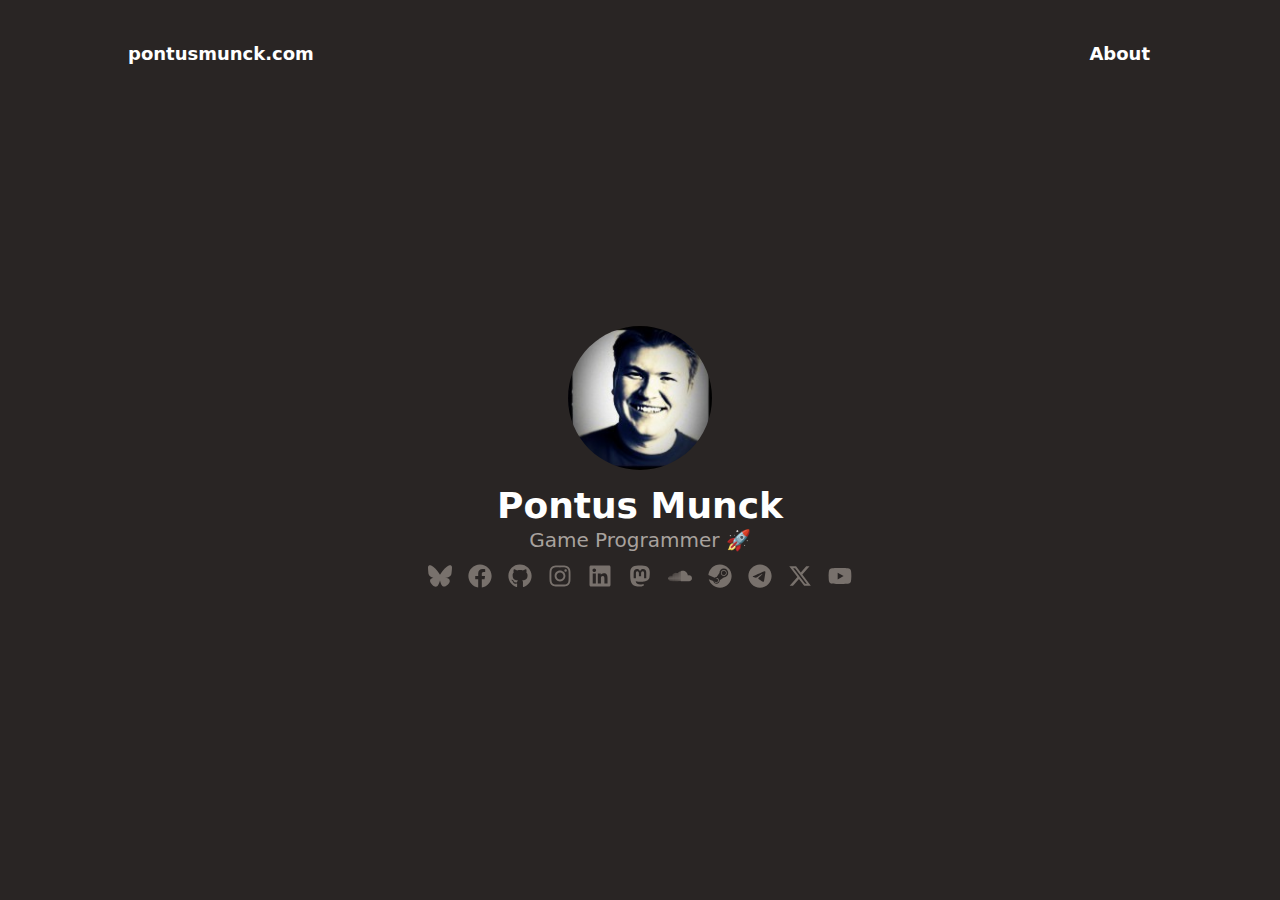
<file: index.html>
<!doctype html><html lang=en dir=ltr class=scroll-smooth data-default-appearance=dark data-auto-appearance=false><head><meta name=generator content="Hugo 0.122.0"><meta charset=utf-8><meta name=viewport content="width=device-width,initial-scale=1"><meta name=theme-color content="rgb(255,255,255)"><title>pontusmunck.com</title>
<meta name=title content="pontusmunck.com"><script type=text/javascript src=/js/appearance.min.022d0ebc3b46a335eb1c7ef79b7f2de143d7cd5156d433638592ef1ce5f8554e.js integrity="sha256-Ai0OvDtGozXrHH73m38t4UPXzVFW1DNjhZLvHOX4VU4="></script><link type=text/css rel=stylesheet href=/css/main.bundle.min.6530b8df4972f212132f33977604dafbca2cba3274f572e5a363738154f2abc0.css integrity="sha256-ZTC430ly8hITLzOXdgTa+8osujJ09XLlo2NzgVTyq8A="><meta name=description content="
      
        
      
    "><link rel=canonical href=https://pontusmunck.com/><link rel=alternate type=application/rss+xml href=/index.xml title=pontusmunck.com><link rel=alternate type=application/json href=/index.json title=pontusmunck.com><link rel=apple-touch-icon sizes=180x180 href=/apple-touch-icon.png><link rel=icon type=image/png sizes=32x32 href=/favicon-32x32.png><link rel=icon type=image/png sizes=16x16 href=/favicon-16x16.png><link rel=manifest href=/site.webmanifest><meta property="og:title" content="pontusmunck.com"><meta property="og:description" content><meta property="og:type" content="website"><meta property="og:url" content="https://pontusmunck.com/"><meta name=twitter:card content="summary"><meta name=twitter:title content="pontusmunck.com"><meta name=twitter:description content><script type=application/ld+json>{"@context":"https://schema.org","@type":"WebSite","@id":"https:\/\/pontusmunck.com\/","name":"pontusmunck.com","inLanguage":"en","url":"https:\/\/pontusmunck.com\/","publisher":{"@type":"Person","name":"Pontus Munck"}}</script><meta name=author content="Pontus Munck"><link href=https://bsky.app/profile/pontusm.net rel=me><link href=https://www.facebook.com/pontus.munck rel=me><link href=https://github.com/pontusm rel=me><link href=https://www.instagram.com/pontusmunck rel=me><link href=https://www.linkedin.com/in/pontus-munck-7468111 rel=me><link href=https://mastodon.gamedev.place/@pontusm rel=me><link href=https://soundcloud.com/epoksound rel=me><link href=https://steamcommunity.com/id/smiskov/ rel=me><link href=https://t.me/pontusm rel=me><link href=https://twitter.com/pontusm rel=me><link href=https://www.youtube.com/@codemancerdev rel=me></head><body class="m-auto flex h-screen max-w-7xl flex-col bg-neutral px-6 text-lg leading-7 text-neutral-900 sm:px-14 md:px-24 lg:px-32 dark:bg-neutral-800 dark:text-neutral"><div id=the-top class="absolute flex self-center"><a class="-translate-y-8 rounded-b-lg bg-primary-200 px-3 py-1 text-sm focus:translate-y-0 dark:bg-neutral-600" href=#main-content><span class="pe-2 font-bold text-primary-600 dark:text-primary-400">&darr;</span>Skip to main content</a></div><header class="py-6 font-semibold text-neutral-900 print:hidden sm:py-10 dark:text-neutral"><nav class="flex items-start justify-between sm:items-center"><div class="flex flex-row items-center"><a class="decoration-primary-500 hover:underline hover:decoration-2 hover:underline-offset-2" rel=me href=/>pontusmunck.com</a></div><ul class="flex list-none flex-col text-end sm:flex-row"><li class="group mb-1 sm:mb-0 sm:me-7 sm:last:me-0.5"><a href=/about/ title="About Me"><span class="decoration-primary-500 group-hover:underline group-hover:decoration-2 group-hover:underline-offset-2">About</span></a></li></ul></nav></header><div class="relative flex grow flex-col"><main id=main-content class=grow><article class="h-full
flex flex-col items-center justify-center text-center"><header class="mb-3 flex flex-col items-center"><picture class="mb-2 h-auto w-36 rounded-full"><img width=150 height=150 class="mb-2 h-auto w-36 rounded-full" alt="Pontus Munck" loading=lazy decoding=async src=/img/pontus4.jpg></picture><h1 class="text-4xl font-extrabold">Pontus Munck</h1><h2 class="text-xl text-neutral-500 dark:text-neutral-400">Game Programmer 🚀</h2><div class="mt-1 text-2xl"><div class="flex flex-wrap text-neutral-400 dark:text-neutral-500"><a class="px-1 transition-transform hover:scale-125 hover:text-primary-700 dark:hover:text-primary-400" style=will-change:transform href=https://bsky.app/profile/pontusm.net target=_blank aria-label=Bluesky rel="me noopener noreferrer"><span class="icon relative inline-block px-1 align-text-bottom"><svg xmlns="http://www.w3.org/2000/svg" viewBox="0 0 360 320"><path fill="currentcolor" d="M180 142c-16.3-31.7-60.7-90.8-102-120C38.5-5.9 23.4-1 13.5 3.4 2.1 8.6.0 26.2.0 36.5c0 10.4 5.7 84.8 9.4 97.2 12.2 41 55.7 55 95.7 50.5-58.7 8.6-110.8 30-42.4 106.1 75.1 77.9 103-16.7 117.3-64.6 14.3 48 30.8 139 116 64.6 64-64.6 17.6-97.5-41.1-106.1 40 4.4 83.5-9.5 95.7-50.5 3.7-12.4 9.4-86.8 9.4-97.2.0-10.3-2-27.9-13.5-33C336.5-1 321.5-6 282 22c-41.3 29.2-85.7 88.3-102 120z"/></svg></span></a>
<a class="px-1 transition-transform hover:scale-125 hover:text-primary-700 dark:hover:text-primary-400" style=will-change:transform href=https://www.facebook.com/pontus.munck target=_blank aria-label=Facebook rel="me noopener noreferrer"><span class="icon relative inline-block px-1 align-text-bottom"><svg xmlns="http://www.w3.org/2000/svg" viewBox="0 0 512 512"><path fill="currentcolor" d="M504 256C504 119 393 8 256 8S8 119 8 256c0 123.78 90.69 226.38 209.25 245V327.69h-63V256h63v-54.64c0-62.15 37-96.48 93.67-96.48 27.14.0 55.52 4.84 55.52 4.84v61h-31.28c-30.8.0-40.41 19.12-40.41 38.73V256h68.78l-11 71.69h-57.78V501C413.31 482.38 504 379.78 504 256z"/></svg>
</span></a><a class="px-1 transition-transform hover:scale-125 hover:text-primary-700 dark:hover:text-primary-400" style=will-change:transform href=https://github.com/pontusm target=_blank aria-label=Github rel="me noopener noreferrer"><span class="icon relative inline-block px-1 align-text-bottom"><svg xmlns="http://www.w3.org/2000/svg" viewBox="0 0 496 512"><path fill="currentcolor" d="M165.9 397.4c0 2-2.3 3.6-5.2 3.6-3.3.3-5.6-1.3-5.6-3.6.0-2 2.3-3.6 5.2-3.6 3-.3 5.6 1.3 5.6 3.6zm-31.1-4.5c-.7 2 1.3 4.3 4.3 4.9 2.6 1 5.6.0 6.2-2s-1.3-4.3-4.3-5.2c-2.6-.7-5.5.3-6.2 2.3zm44.2-1.7c-2.9.7-4.9 2.6-4.6 4.9.3 2 2.9 3.3 5.9 2.6 2.9-.7 4.9-2.6 4.6-4.6-.3-1.9-3-3.2-5.9-2.9zM244.8 8C106.1 8 0 113.3.0 252c0 110.9 69.8 205.8 169.5 239.2 12.8 2.3 17.3-5.6 17.3-12.1.0-6.2-.3-40.4-.3-61.4.0.0-70 15-84.7-29.8.0.0-11.4-29.1-27.8-36.6.0.0-22.9-15.7 1.6-15.4.0.0 24.9 2 38.6 25.8 21.9 38.6 58.6 27.5 72.9 20.9 2.3-16 8.8-27.1 16-33.7-55.9-6.2-112.3-14.3-112.3-110.5.0-27.5 7.6-41.3 23.6-58.9-2.6-6.5-11.1-33.3 2.6-67.9 20.9-6.5 69 27 69 27 20-5.6 41.5-8.5 62.8-8.5s42.8 2.9 62.8 8.5c0 0 48.1-33.6 69-27 13.7 34.7 5.2 61.4 2.6 67.9 16 17.7 25.8 31.5 25.8 58.9.0 96.5-58.9 104.2-114.8 110.5 9.2 7.9 17 22.9 17 46.4.0 33.7-.3 75.4-.3 83.6.0 6.5 4.6 14.4 17.3 12.1C428.2 457.8 496 362.9 496 252 496 113.3 383.5 8 244.8 8zM97.2 352.9c-1.3 1-1 3.3.7 5.2 1.6 1.6 3.9 2.3 5.2 1 1.3-1 1-3.3-.7-5.2-1.6-1.6-3.9-2.3-5.2-1zm-10.8-8.1c-.7 1.3.3 2.9 2.3 3.9 1.6 1 3.6.7 4.3-.7.7-1.3-.3-2.9-2.3-3.9-2-.6-3.6-.3-4.3.7zm32.4 35.6c-1.6 1.3-1 4.3 1.3 6.2 2.3 2.3 5.2 2.6 6.5 1 1.3-1.3.7-4.3-1.3-6.2-2.2-2.3-5.2-2.6-6.5-1zm-11.4-14.7c-1.6 1-1.6 3.6.0 5.9 1.6 2.3 4.3 3.3 5.6 2.3 1.6-1.3 1.6-3.9.0-6.2-1.4-2.3-4-3.3-5.6-2z"/></svg>
</span></a><a class="px-1 transition-transform hover:scale-125 hover:text-primary-700 dark:hover:text-primary-400" style=will-change:transform href=https://www.instagram.com/pontusmunck target=_blank aria-label=Instagram rel="me noopener noreferrer"><span class="icon relative inline-block px-1 align-text-bottom"><svg xmlns="http://www.w3.org/2000/svg" viewBox="0 0 448 512"><path fill="currentcolor" d="M224.1 141c-63.6.0-114.9 51.3-114.9 114.9s51.3 114.9 114.9 114.9S339 319.5 339 255.9 287.7 141 224.1 141zm0 189.6c-41.1.0-74.7-33.5-74.7-74.7s33.5-74.7 74.7-74.7 74.7 33.5 74.7 74.7-33.6 74.7-74.7 74.7zm146.4-194.3c0 14.9-12 26.8-26.8 26.8-14.9.0-26.8-12-26.8-26.8s12-26.8 26.8-26.8 26.8 12 26.8 26.8zm76.1 27.2c-1.7-35.9-9.9-67.7-36.2-93.9-26.2-26.2-58-34.4-93.9-36.2-37-2.1-147.9-2.1-184.9.0-35.8 1.7-67.6 9.9-93.9 36.1s-34.4 58-36.2 93.9c-2.1 37-2.1 147.9.0 184.9 1.7 35.9 9.9 67.7 36.2 93.9s58 34.4 93.9 36.2c37 2.1 147.9 2.1 184.9.0 35.9-1.7 67.7-9.9 93.9-36.2 26.2-26.2 34.4-58 36.2-93.9 2.1-37 2.1-147.8.0-184.8zM398.8 388c-7.8 19.6-22.9 34.7-42.6 42.6-29.5 11.7-99.5 9-132.1 9s-102.7 2.6-132.1-9c-19.6-7.8-34.7-22.9-42.6-42.6-11.7-29.5-9-99.5-9-132.1s-2.6-102.7 9-132.1c7.8-19.6 22.9-34.7 42.6-42.6 29.5-11.7 99.5-9 132.1-9s102.7-2.6 132.1 9c19.6 7.8 34.7 22.9 42.6 42.6 11.7 29.5 9 99.5 9 132.1s2.7 102.7-9 132.1z"/></svg>
</span></a><a class="px-1 transition-transform hover:scale-125 hover:text-primary-700 dark:hover:text-primary-400" style=will-change:transform href=https://www.linkedin.com/in/pontus-munck-7468111 target=_blank aria-label=Linkedin rel="me noopener noreferrer"><span class="icon relative inline-block px-1 align-text-bottom"><svg xmlns="http://www.w3.org/2000/svg" viewBox="0 0 448 512"><path fill="currentcolor" d="M416 32H31.9C14.3 32 0 46.5.0 64.3v383.4C0 465.5 14.3 480 31.9 480H416c17.6.0 32-14.5 32-32.3V64.3c0-17.8-14.4-32.3-32-32.3zM135.4 416H69V202.2h66.5V416zm-33.2-243c-21.3.0-38.5-17.3-38.5-38.5S80.9 96 102.2 96c21.2.0 38.5 17.3 38.5 38.5.0 21.3-17.2 38.5-38.5 38.5zm282.1 243h-66.4V312c0-24.8-.5-56.7-34.5-56.7-34.6.0-39.9 27-39.9 54.9V416h-66.4V202.2h63.7v29.2h.9c8.9-16.8 30.6-34.5 62.9-34.5 67.2.0 79.7 44.3 79.7 101.9V416z"/></svg>
</span></a><a class="px-1 transition-transform hover:scale-125 hover:text-primary-700 dark:hover:text-primary-400" style=will-change:transform href=https://mastodon.gamedev.place/@pontusm target=_blank aria-label=Mastodon rel="me noopener noreferrer"><span class="icon relative inline-block px-1 align-text-bottom"><svg xmlns="http://www.w3.org/2000/svg" viewBox="0 0 448 512"><path fill="currentcolor" d="M433 179.11c0-97.2-63.71-125.7-63.71-125.7-62.52-28.7-228.56-28.4-290.48.0.0.0-63.72 28.5-63.72 125.7.0 115.7-6.6 259.4 105.63 289.1 40.51 10.7 75.32 13 103.33 11.4 50.81-2.8 79.32-18.1 79.32-18.1l-1.7-36.9s-36.31 11.4-77.12 10.1c-40.41-1.4-83-4.4-89.63-54a102.54 102.54.0 01-.9-13.9c85.63 20.9 158.65 9.1 178.75 6.7 56.12-6.7 105-41.3 111.23-72.9 9.8-49.8 9-121.5 9-121.5zm-75.12 125.2h-46.63v-114.2c0-49.7-64-51.6-64 6.9v62.5h-46.33V197c0-58.5-64-56.6-64-6.9v114.2H90.19c0-122.1-5.2-147.9 18.41-175 25.9-28.9 79.82-30.8 103.83 6.1l11.6 19.5 11.6-19.5c24.11-37.1 78.12-34.8 103.83-6.1 23.71 27.3 18.4 53 18.4 175z"/></svg>
</span></a><a class="px-1 transition-transform hover:scale-125 hover:text-primary-700 dark:hover:text-primary-400" style=will-change:transform href=https://soundcloud.com/epoksound target=_blank aria-label=Soundcloud rel="me noopener noreferrer"><span class="icon relative inline-block px-1 align-text-bottom"><svg xmlns="http://www.w3.org/2000/svg" viewBox="0 0 640 512"><path fill="currentcolor" d="M111.4 256.3l5.8 65-5.8 68.3c-.3 2.5-2.2 4.4-4.4 4.4s-4.2-1.9-4.2-4.4l-5.6-68.3 5.6-65c0-2.2 1.9-4.2 4.2-4.2 2.2.0 4.1 2 4.4 4.2zm21.4-45.6c-2.8.0-4.7 2.2-5 5l-5 105.6 5 68.3c.3 2.8 2.2 5 5 5 2.5.0 4.7-2.2 4.7-5l5.8-68.3-5.8-105.6c0-2.8-2.2-5-4.7-5zm25.5-24.1c-3.1.0-5.3 2.2-5.6 5.3l-4.4 130 4.4 67.8c.3 3.1 2.5 5.3 5.6 5.3 2.8.0 5.3-2.2 5.3-5.3l5.3-67.8-5.3-130c0-3.1-2.5-5.3-5.3-5.3zM7.2 283.2c-1.4.0-2.2 1.1-2.5 2.5L0 321.3l4.7 35c.3 1.4 1.1 2.5 2.5 2.5s2.2-1.1 2.5-2.5l5.6-35-5.6-35.6c-.3-1.4-1.1-2.5-2.5-2.5zm23.6-21.9c-1.4.0-2.5 1.1-2.5 2.5l-6.4 57.5 6.4 56.1c0 1.7 1.1 2.8 2.5 2.8s2.5-1.1 2.8-2.5l7.2-56.4-7.2-57.5c-.3-1.4-1.4-2.5-2.8-2.5zm25.3-11.4c-1.7.0-3.1 1.4-3.3 3.3L47 321.3l5.8 65.8c.3 1.7 1.7 3.1 3.3 3.1 1.7.0 3.1-1.4 3.1-3.1l6.9-65.8-6.9-68.1c0-1.9-1.4-3.3-3.1-3.3zm25.3-2.2c-1.9.0-3.6 1.4-3.6 3.6l-5.8 70 5.8 67.8c0 2.2 1.7 3.6 3.6 3.6s3.6-1.4 3.9-3.6l6.4-67.8-6.4-70c-.3-2.2-2-3.6-3.9-3.6zm241.4-110.9c-1.1-.8-2.8-1.4-4.2-1.4-2.2.0-4.2.8-5.6 1.9-1.9 1.7-3.1 4.2-3.3 6.7v.8l-3.3 176.7 1.7 32.5 1.7 31.7c.3 4.7 4.2 8.6 8.9 8.6s8.6-3.9 8.6-8.6l3.9-64.2-3.9-177.5c-.4-3-2-5.8-4.5-7.2zm-26.7 15.3c-1.4-.8-2.8-1.4-4.4-1.4s-3.1.6-4.4 1.4c-2.2 1.4-3.6 3.9-3.6 6.7l-.3 1.7-2.8 160.8s0 .3 3.1 65.6v.3c0 1.7.6 3.3 1.7 4.7 1.7 1.9 3.9 3.1 6.4 3.1 2.2.0 4.2-1.1 5.6-2.5 1.7-1.4 2.5-3.3 2.5-5.6l.3-6.7 3.1-58.6-3.3-162.8c-.3-2.8-1.7-5.3-3.9-6.7zm-111.4 22.5c-3.1.0-5.8 2.8-5.8 6.1l-4.4 140.6 4.4 67.2c.3 3.3 2.8 5.8 5.8 5.8 3.3.0 5.8-2.5 6.1-5.8l5-67.2-5-140.6c-.2-3.3-2.7-6.1-6.1-6.1zm376.7 62.8c-10.8.0-21.1 2.2-30.6 6.1-6.4-70.8-65.8-126.4-138.3-126.4-17.8.0-35 3.3-50.3 9.4-6.1 2.2-7.8 4.4-7.8 9.2v249.7c0 5 3.9 8.6 8.6 9.2h218.3c43.3.0 78.6-35 78.6-78.3.1-43.6-35.2-78.9-78.5-78.9zm-296.7-60.3c-4.2.0-7.5 3.3-7.8 7.8l-3.3 136.7 3.3 65.6c.3 4.2 3.6 7.5 7.8 7.5s7.5-3.3 7.5-7.5l3.9-65.6-3.9-136.7c-.3-4.5-3.3-7.8-7.5-7.8zm-53.6-7.8c-3.3.0-6.4 3.1-6.4 6.7l-3.9 145.3 3.9 66.9c.3 3.6 3.1 6.4 6.4 6.4 3.6.0 6.4-2.8 6.7-6.4l4.4-66.9-4.4-145.3c-.3-3.6-3.1-6.7-6.7-6.7zm26.7 3.4c-3.9.0-6.9 3.1-6.9 6.9L227 321.3l3.9 66.4c.3 3.9 3.1 6.9 6.9 6.9s6.9-3.1 6.9-6.9l4.2-66.4-4.2-141.7c0-3.9-3-6.9-6.9-6.9z"/></svg>
</span></a><a class="px-1 transition-transform hover:scale-125 hover:text-primary-700 dark:hover:text-primary-400" style=will-change:transform href=https://steamcommunity.com/id/smiskov/ target=_blank aria-label=Steam rel="me noopener noreferrer"><span class="icon relative inline-block px-1 align-text-bottom"><svg xmlns="http://www.w3.org/2000/svg" viewBox="0 0 496 512"><path fill="currentcolor" d="M496 256c0 137-111.2 248-248.4 248-113.8.0-209.6-76.3-239-180.4l95.2 39.3c6.4 32.1 34.9 56.4 68.9 56.4 39.2.0 71.9-32.4 70.2-73.5l84.5-60.2c52.1 1.3 95.8-40.9 95.8-93.5.0-51.6-42-93.5-93.7-93.5s-93.7 42-93.7 93.5v1.2L176.6 279c-15.5-.9-30.7 3.4-43.5 12.1L0 236.1C10.2 108.4 117.1 8 247.6 8 384.8 8 496 119 496 256zM155.7 384.3l-30.5-12.6a52.79 52.79.0 0027.2 25.8c26.9 11.2 57.8-1.6 69-28.4 5.4-13 5.5-27.3.1-40.3S206 305.6 193 300.2c-12.9-5.4-26.7-5.2-38.9-.6l31.5 13c19.8 8.2 29.2 30.9 20.9 50.7-8.3 19.9-31 29.2-50.8 21zm173.8-129.9c-34.4.0-62.4-28-62.4-62.3s28-62.3 62.4-62.3 62.4 28 62.4 62.3-27.9 62.3-62.4 62.3zm.1-15.6c25.9.0 46.9-21 46.9-46.8.0-25.9-21-46.8-46.9-46.8s-46.9 21-46.9 46.8c.1 25.8 21.1 46.8 46.9 46.8z"/></svg>
</span></a><a class="px-1 transition-transform hover:scale-125 hover:text-primary-700 dark:hover:text-primary-400" style=will-change:transform href=https://t.me/pontusm target=_blank aria-label=Telegram rel="me noopener noreferrer"><span class="icon relative inline-block px-1 align-text-bottom"><svg xmlns="http://www.w3.org/2000/svg" viewBox="0 0 496 512"><path fill="currentcolor" d="M248 8C111.033 8 0 119.033.0 256S111.033 504 248 504 496 392.967 496 256 384.967 8 248 8zM362.952 176.66c-3.732 39.215-19.881 134.378-28.1 178.3-3.476 18.584-10.322 24.816-16.948 25.425-14.4 1.326-25.338-9.517-39.287-18.661-21.827-14.308-34.158-23.215-55.346-37.177-24.485-16.135-8.612-25 5.342-39.5 3.652-3.793 67.107-61.51 68.335-66.746.153-.655.3-3.1-1.154-4.384s-3.59-.849-5.135-.5q-3.283.746-104.608 69.142-14.845 10.194-26.894 9.934c-8.855-.191-25.888-5.006-38.551-9.123-15.531-5.048-27.875-7.717-26.8-16.291q.84-6.7 18.45-13.7 108.446-47.248 144.628-62.3c68.872-28.647 83.183-33.623 92.511-33.789 2.052-.034 6.639.474 9.61 2.885a10.452 10.452.0 013.53 6.716A43.765 43.765.0 01362.952 176.66z"/></svg>
</span></a><a class="px-1 transition-transform hover:scale-125 hover:text-primary-700 dark:hover:text-primary-400" style=will-change:transform href=https://twitter.com/pontusm target=_blank aria-label=X-Twitter rel="me noopener noreferrer"><span class="icon relative inline-block px-1 align-text-bottom"><svg xmlns="http://www.w3.org/2000/svg" viewBox="0 0 512 512"><path fill="currentcolor" d="M389.2 48h70.6L305.6 224.2 487 464H345L233.7 318.6 106.5 464H35.8L200.7 275.5 26.8 48H172.4L272.9 180.9 389.2 48zM364.4 421.8h39.1L151.1 88h-42L364.4 421.8z"/></svg>
</span></a><a class="px-1 transition-transform hover:scale-125 hover:text-primary-700 dark:hover:text-primary-400" style=will-change:transform href=https://www.youtube.com/@codemancerdev target=_blank aria-label=Youtube rel="me noopener noreferrer"><span class="icon relative inline-block px-1 align-text-bottom"><svg xmlns="http://www.w3.org/2000/svg" viewBox="0 0 576 512"><path fill="currentcolor" d="M549.655 124.083c-6.281-23.65-24.787-42.276-48.284-48.597C458.781 64 288 64 288 64S117.22 64 74.629 75.486c-23.497 6.322-42.003 24.947-48.284 48.597-11.412 42.867-11.412 132.305-11.412 132.305s0 89.438 11.412 132.305c6.281 23.65 24.787 41.5 48.284 47.821C117.22 448 288 448 288 448s170.78.0 213.371-11.486c23.497-6.321 42.003-24.171 48.284-47.821 11.412-42.867 11.412-132.305 11.412-132.305s0-89.438-11.412-132.305zm-317.51 213.508V175.185l142.739 81.205-142.739 81.201z"/></svg></span></a></div></div></header><section class="prose dark:prose-invert"></section></article><section></section></main><footer class="py-10 print:hidden"><div class="flex items-center justify-between"><div></div><div class="flex flex-row items-center"></div></div></footer></div></body></html>
</file>
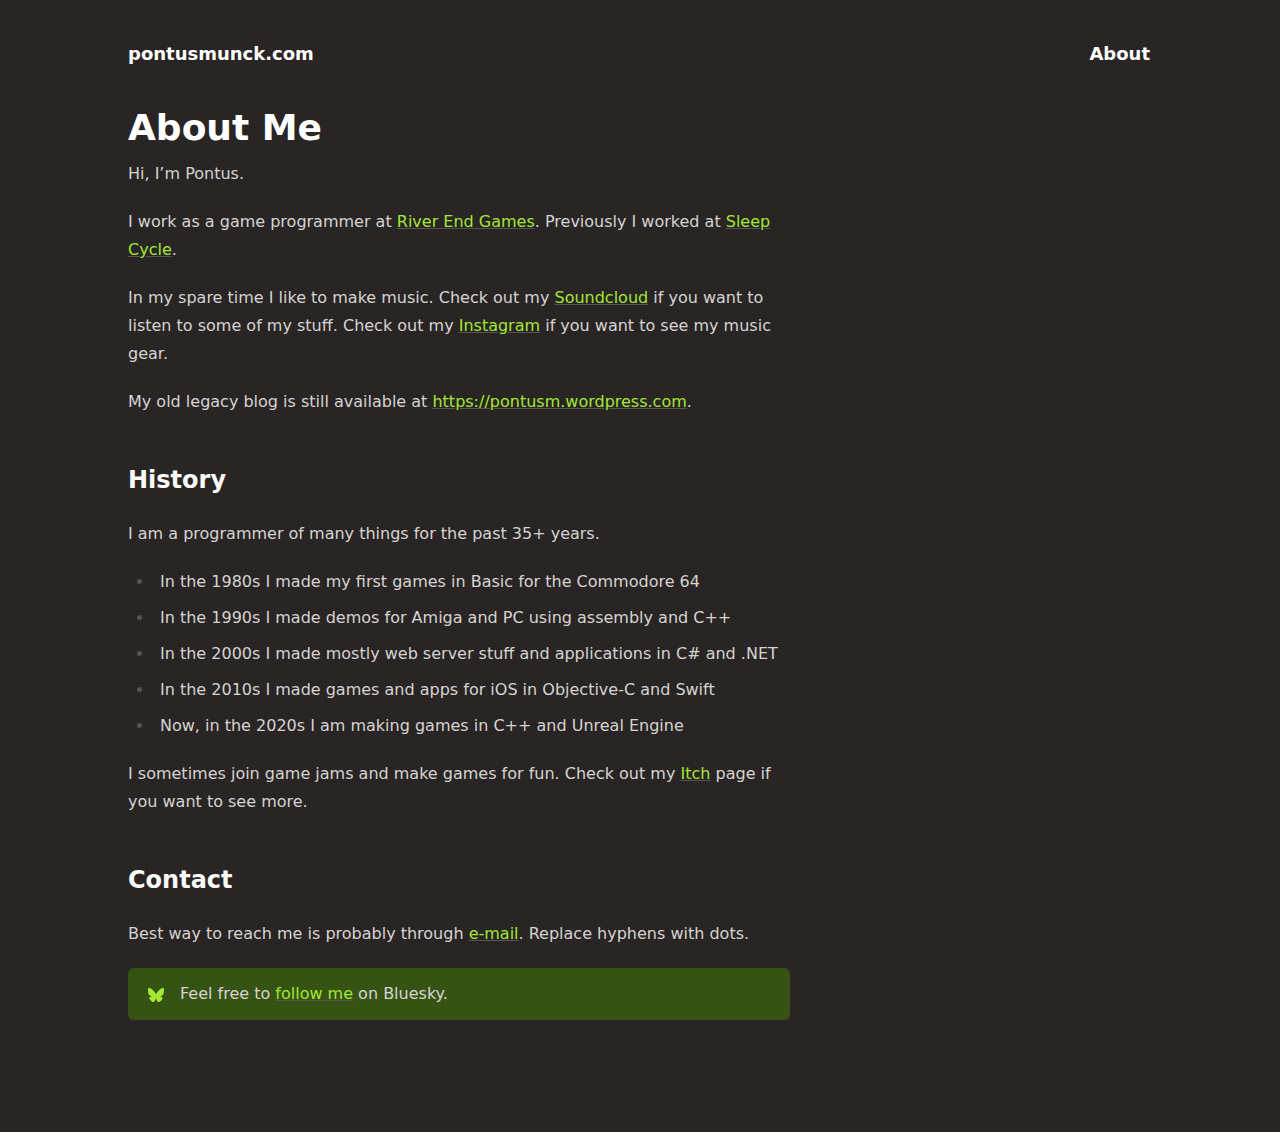
<file: about/index.html>
<!doctype html><html lang=en dir=ltr class=scroll-smooth data-default-appearance=dark data-auto-appearance=false><head><meta charset=utf-8><meta name=viewport content="width=device-width,initial-scale=1"><meta name=theme-color content="rgb(255,255,255)"><title>About Me &#183; pontusmunck.com</title>
<meta name=title content="About Me &#183; pontusmunck.com"><script type=text/javascript src=/js/appearance.min.022d0ebc3b46a335eb1c7ef79b7f2de143d7cd5156d433638592ef1ce5f8554e.js integrity="sha256-Ai0OvDtGozXrHH73m38t4UPXzVFW1DNjhZLvHOX4VU4="></script><link type=text/css rel=stylesheet href=/css/main.bundle.min.6530b8df4972f212132f33977604dafbca2cba3274f572e5a363738154f2abc0.css integrity="sha256-ZTC430ly8hITLzOXdgTa+8osujJ09XLlo2NzgVTyq8A="><meta name=description content="
      
        Hi, I&rsquo;m Pontus.
      
    "><link rel=canonical href=https://pontusmunck.com/about/><link rel=apple-touch-icon sizes=180x180 href=/apple-touch-icon.png><link rel=icon type=image/png sizes=32x32 href=/favicon-32x32.png><link rel=icon type=image/png sizes=16x16 href=/favicon-16x16.png><link rel=manifest href=/site.webmanifest><meta property="og:title" content="About Me"><meta property="og:description" content="Hi, I&rsquo;m Pontus."><meta property="og:type" content="article"><meta property="og:url" content="https://pontusmunck.com/about/"><meta property="article:section" content><meta property="article:published_time" content="2024-02-07T18:15:37+01:00"><meta property="article:modified_time" content="2024-02-07T18:15:37+01:00"><meta name=twitter:card content="summary"><meta name=twitter:title content="About Me"><meta name=twitter:description content="Hi, I&rsquo;m Pontus."><script type=application/ld+json>{"@context":"https://schema.org","@type":"Article","articleSection":"pontusmunck.com","name":"About Me","headline":"About Me","abstract":"Hi, I\u0026rsquo;m Pontus.","inLanguage":"en","url":"https:\/\/pontusmunck.com\/about\/","author":{"@type":"Person","name":"Pontus Munck"},"copyrightYear":"2024","dateCreated":"2024-02-07T18:15:37\u002b01:00","datePublished":"2024-02-07T18:15:37\u002b01:00","dateModified":"2024-02-07T18:15:37\u002b01:00","mainEntityOfPage":"true","wordCount":"188"}</script><meta name=author content="Pontus Munck"><link href=https://bsky.app/profile/pontusm.net rel=me><link href=https://www.facebook.com/pontus.munck rel=me><link href=https://github.com/pontusm rel=me><link href=https://www.instagram.com/pontusmunck rel=me><link href=https://www.linkedin.com/in/pontus-munck-7468111 rel=me><link href=https://mastodon.gamedev.place/@pontusm rel=me><link href=https://soundcloud.com/epoksound rel=me><link href=https://steamcommunity.com/id/smiskov/ rel=me><link href=https://t.me/pontusm rel=me><link href=https://twitter.com/pontusm rel=me><link href=https://www.youtube.com/@codemancerdev rel=me></head><body class="m-auto flex h-screen max-w-7xl flex-col bg-neutral px-6 text-lg leading-7 text-neutral-900 sm:px-14 md:px-24 lg:px-32 dark:bg-neutral-800 dark:text-neutral"><div id=the-top class="absolute flex self-center"><a class="-translate-y-8 rounded-b-lg bg-primary-200 px-3 py-1 text-sm focus:translate-y-0 dark:bg-neutral-600" href=#main-content><span class="pe-2 font-bold text-primary-600 dark:text-primary-400">&darr;</span>Skip to main content</a></div><header class="py-6 font-semibold text-neutral-900 print:hidden sm:py-10 dark:text-neutral"><nav class="flex items-start justify-between sm:items-center"><div class="flex flex-row items-center"><a class="decoration-primary-500 hover:underline hover:decoration-2 hover:underline-offset-2" rel=me href=/>pontusmunck.com</a></div><ul class="flex list-none flex-col text-end sm:flex-row"><li class="group mb-1 sm:mb-0 sm:me-7 sm:last:me-0.5"><a href=/about/ title="About Me"><span class="decoration-primary-500 group-hover:underline group-hover:decoration-2 group-hover:underline-offset-2">About</span></a></li></ul></nav></header><div class="relative flex grow flex-col"><main id=main-content class=grow><article><header class=max-w-prose><h1 class="mt-0 text-4xl font-extrabold text-neutral-900 dark:text-neutral">About Me</h1></header><section class="prose mt-0 flex max-w-full flex-col dark:prose-invert lg:flex-row"><div class="min-h-0 min-w-0 max-w-prose grow"><p>Hi, I&rsquo;m Pontus.</p><p>I work as a game programmer at
<a href=https://riverendgames.com target=_blank rel=noreferrer>River End Games</a>.
Previously I worked at
<a href=https://sleepcycle.com target=_blank rel=noreferrer>Sleep Cycle</a>.</p><p>In my spare time I like to make music.
Check out my
<a href=https://soundcloud.com/epoksound target=_blank rel=noreferrer>Soundcloud</a> if you want to listen to some of my stuff.
Check out my
<a href=https://www.instagram.com/epok_modular/ target=_blank rel=noreferrer>Instagram</a> if you want to see my music gear.</p><p>My old legacy blog is still available at
<a href=https://pontusm.wordpress.com target=_blank rel=noreferrer>https://pontusm.wordpress.com</a>.</p><h2 id=history class="relative group">History <span class="absolute top-0 w-6 transition-opacity opacity-0 -start-6 not-prose group-hover:opacity-100"><a class="group-hover:text-primary-300 dark:group-hover:text-neutral-700" style=text-decoration-line:none!important href=#history aria-label=Anchor>#</a></span></h2><p>I am a programmer of many things for the past 35+ years.</p><ul><li>In the 1980s I made my first games in Basic for the Commodore 64</li><li>In the 1990s I made demos for Amiga and PC using assembly and C++</li><li>In the 2000s I made mostly web server stuff and applications in C# and .NET</li><li>In the 2010s I made games and apps for iOS in Objective-C and Swift</li><li>Now, in the 2020s I am making games in C++ and Unreal Engine</li></ul><p>I sometimes join game jams and make games for fun.
Check out my
<a href=https://sunpot.itch.io/ target=_blank rel=noreferrer>Itch</a> page if you want to see more.</p><h2 id=contact class="relative group">Contact <span class="absolute top-0 w-6 transition-opacity opacity-0 -start-6 not-prose group-hover:opacity-100"><a class="group-hover:text-primary-300 dark:group-hover:text-neutral-700" style=text-decoration-line:none!important href=#contact aria-label=Anchor>#</a></span></h2><p>Best way to reach me is probably through
<a href=mailto:pontus-munck@gmail-com>e-mail</a>. Replace hyphens with dots.</p><div class="flex rounded-md bg-primary-100 px-4 py-3 dark:bg-primary-900"><span class="pe-3 text-primary-400"><span class="icon relative inline-block px-1 align-text-bottom"><svg xmlns="http://www.w3.org/2000/svg" viewBox="0 0 360 320"><path fill="currentcolor" d="M180 142c-16.3-31.7-60.7-90.8-102-120C38.5-5.9 23.4-1 13.5 3.4 2.1 8.6.0 26.2.0 36.5c0 10.4 5.7 84.8 9.4 97.2 12.2 41 55.7 55 95.7 50.5-58.7 8.6-110.8 30-42.4 106.1 75.1 77.9 103-16.7 117.3-64.6 14.3 48 30.8 139 116 64.6 64-64.6 17.6-97.5-41.1-106.1 40 4.4 83.5-9.5 95.7-50.5 3.7-12.4 9.4-86.8 9.4-97.2.0-10.3-2-27.9-13.5-33C336.5-1 321.5-6 282 22c-41.3 29.2-85.7 88.3-102 120z"/></svg></span>
</span><span class=dark:text-neutral-300>Feel free to
<a href=https://bsky.app/profile/pontusm.net target=_blank rel=noreferrer>follow me</a> on Bluesky.</span></div></div></section><footer class="max-w-prose pt-8 print:hidden"></footer></article></main><footer class="py-10 print:hidden"><div class="flex items-center justify-between"><div></div><div class="flex flex-row items-center"></div></div></footer></div></body></html>
</file>
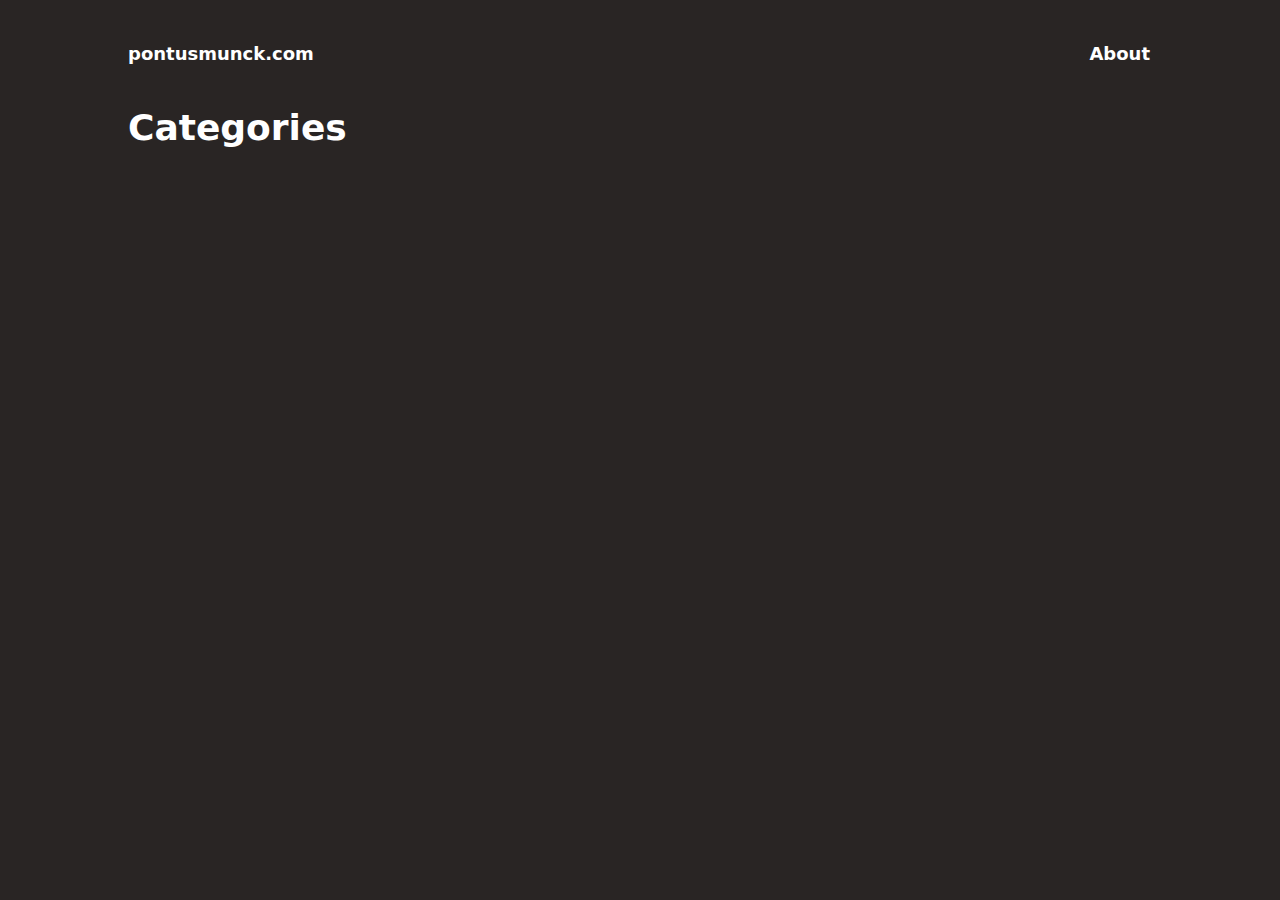
<file: categories/index.html>
<!doctype html><html lang=en dir=ltr class=scroll-smooth data-default-appearance=dark data-auto-appearance=false><head><meta charset=utf-8><meta name=viewport content="width=device-width,initial-scale=1"><meta name=theme-color content="rgb(255,255,255)"><title>Categories &#183; pontusmunck.com</title>
<meta name=title content="Categories &#183; pontusmunck.com"><script type=text/javascript src=/js/appearance.min.022d0ebc3b46a335eb1c7ef79b7f2de143d7cd5156d433638592ef1ce5f8554e.js integrity="sha256-Ai0OvDtGozXrHH73m38t4UPXzVFW1DNjhZLvHOX4VU4="></script><link type=text/css rel=stylesheet href=/css/main.bundle.min.6530b8df4972f212132f33977604dafbca2cba3274f572e5a363738154f2abc0.css integrity="sha256-ZTC430ly8hITLzOXdgTa+8osujJ09XLlo2NzgVTyq8A="><meta name=description content="
      
        
      
    "><link rel=canonical href=https://pontusmunck.com/categories/><link rel=alternate type=application/rss+xml href=/categories/index.xml title=pontusmunck.com><link rel=apple-touch-icon sizes=180x180 href=/apple-touch-icon.png><link rel=icon type=image/png sizes=32x32 href=/favicon-32x32.png><link rel=icon type=image/png sizes=16x16 href=/favicon-16x16.png><link rel=manifest href=/site.webmanifest><meta property="og:title" content="Categories"><meta property="og:description" content><meta property="og:type" content="website"><meta property="og:url" content="https://pontusmunck.com/categories/"><meta name=twitter:card content="summary"><meta name=twitter:title content="Categories"><meta name=twitter:description content><meta name=author content="Pontus Munck"><link href=https://bsky.app/profile/pontusm.net rel=me><link href=https://www.facebook.com/pontus.munck rel=me><link href=https://github.com/pontusm rel=me><link href=https://www.instagram.com/pontusmunck rel=me><link href=https://www.linkedin.com/in/pontus-munck-7468111 rel=me><link href=https://mastodon.gamedev.place/@pontusm rel=me><link href=https://soundcloud.com/epoksound rel=me><link href=https://steamcommunity.com/id/smiskov/ rel=me><link href=https://t.me/pontusm rel=me><link href=https://twitter.com/pontusm rel=me><link href=https://www.youtube.com/@codemancerdev rel=me></head><body class="m-auto flex h-screen max-w-7xl flex-col bg-neutral px-6 text-lg leading-7 text-neutral-900 sm:px-14 md:px-24 lg:px-32 dark:bg-neutral-800 dark:text-neutral"><div id=the-top class="absolute flex self-center"><a class="-translate-y-8 rounded-b-lg bg-primary-200 px-3 py-1 text-sm focus:translate-y-0 dark:bg-neutral-600" href=#main-content><span class="pe-2 font-bold text-primary-600 dark:text-primary-400">&darr;</span>Skip to main content</a></div><header class="py-6 font-semibold text-neutral-900 print:hidden sm:py-10 dark:text-neutral"><nav class="flex items-start justify-between sm:items-center"><div class="flex flex-row items-center"><a class="decoration-primary-500 hover:underline hover:decoration-2 hover:underline-offset-2" rel=me href=/>pontusmunck.com</a></div><ul class="flex list-none flex-col text-end sm:flex-row"><li class="group mb-1 sm:mb-0 sm:me-7 sm:last:me-0.5"><a href=/about/ title="About Me"><span class="decoration-primary-500 group-hover:underline group-hover:decoration-2 group-hover:underline-offset-2">About</span></a></li></ul></nav></header><div class="relative flex grow flex-col"><main id=main-content class=grow><header><h1 class="mt-0 text-4xl font-extrabold text-neutral-900 dark:text-neutral">Categories</h1></header><section class="-mx-2 flex flex-wrap overflow-hidden"></section></main><footer class="py-10 print:hidden"><div class="flex items-center justify-between"><div></div><div class="flex flex-row items-center"></div></div></footer></div></body></html>
</file>
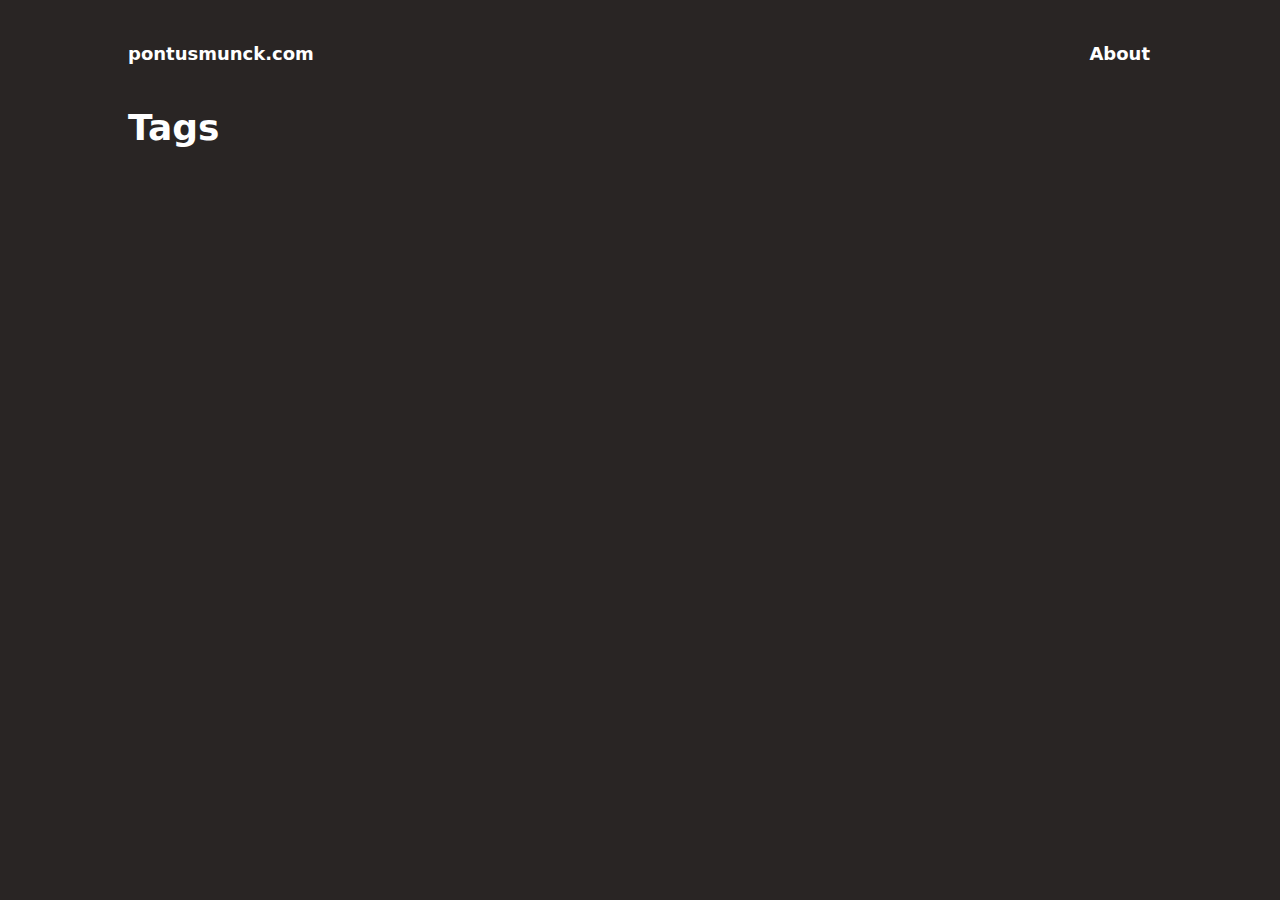
<file: tags/index.html>
<!doctype html><html lang=en dir=ltr class=scroll-smooth data-default-appearance=dark data-auto-appearance=false><head><meta charset=utf-8><meta name=viewport content="width=device-width,initial-scale=1"><meta name=theme-color content="rgb(255,255,255)"><title>Tags &#183; pontusmunck.com</title>
<meta name=title content="Tags &#183; pontusmunck.com"><script type=text/javascript src=/js/appearance.min.022d0ebc3b46a335eb1c7ef79b7f2de143d7cd5156d433638592ef1ce5f8554e.js integrity="sha256-Ai0OvDtGozXrHH73m38t4UPXzVFW1DNjhZLvHOX4VU4="></script><link type=text/css rel=stylesheet href=/css/main.bundle.min.6530b8df4972f212132f33977604dafbca2cba3274f572e5a363738154f2abc0.css integrity="sha256-ZTC430ly8hITLzOXdgTa+8osujJ09XLlo2NzgVTyq8A="><meta name=description content="
      
        
      
    "><link rel=canonical href=https://pontusmunck.com/tags/><link rel=alternate type=application/rss+xml href=/tags/index.xml title=pontusmunck.com><link rel=apple-touch-icon sizes=180x180 href=/apple-touch-icon.png><link rel=icon type=image/png sizes=32x32 href=/favicon-32x32.png><link rel=icon type=image/png sizes=16x16 href=/favicon-16x16.png><link rel=manifest href=/site.webmanifest><meta property="og:title" content="Tags"><meta property="og:description" content><meta property="og:type" content="website"><meta property="og:url" content="https://pontusmunck.com/tags/"><meta name=twitter:card content="summary"><meta name=twitter:title content="Tags"><meta name=twitter:description content><meta name=author content="Pontus Munck"><link href=https://bsky.app/profile/pontusm.net rel=me><link href=https://www.facebook.com/pontus.munck rel=me><link href=https://github.com/pontusm rel=me><link href=https://www.instagram.com/pontusmunck rel=me><link href=https://www.linkedin.com/in/pontus-munck-7468111 rel=me><link href=https://mastodon.gamedev.place/@pontusm rel=me><link href=https://soundcloud.com/epoksound rel=me><link href=https://steamcommunity.com/id/smiskov/ rel=me><link href=https://t.me/pontusm rel=me><link href=https://twitter.com/pontusm rel=me><link href=https://www.youtube.com/@codemancerdev rel=me></head><body class="m-auto flex h-screen max-w-7xl flex-col bg-neutral px-6 text-lg leading-7 text-neutral-900 sm:px-14 md:px-24 lg:px-32 dark:bg-neutral-800 dark:text-neutral"><div id=the-top class="absolute flex self-center"><a class="-translate-y-8 rounded-b-lg bg-primary-200 px-3 py-1 text-sm focus:translate-y-0 dark:bg-neutral-600" href=#main-content><span class="pe-2 font-bold text-primary-600 dark:text-primary-400">&darr;</span>Skip to main content</a></div><header class="py-6 font-semibold text-neutral-900 print:hidden sm:py-10 dark:text-neutral"><nav class="flex items-start justify-between sm:items-center"><div class="flex flex-row items-center"><a class="decoration-primary-500 hover:underline hover:decoration-2 hover:underline-offset-2" rel=me href=/>pontusmunck.com</a></div><ul class="flex list-none flex-col text-end sm:flex-row"><li class="group mb-1 sm:mb-0 sm:me-7 sm:last:me-0.5"><a href=/about/ title="About Me"><span class="decoration-primary-500 group-hover:underline group-hover:decoration-2 group-hover:underline-offset-2">About</span></a></li></ul></nav></header><div class="relative flex grow flex-col"><main id=main-content class=grow><header><h1 class="mt-0 text-4xl font-extrabold text-neutral-900 dark:text-neutral">Tags</h1></header><section class="-mx-2 flex flex-wrap overflow-hidden"></section></main><footer class="py-10 print:hidden"><div class="flex items-center justify-between"><div></div><div class="flex flex-row items-center"></div></div></footer></div></body></html>
</file>
